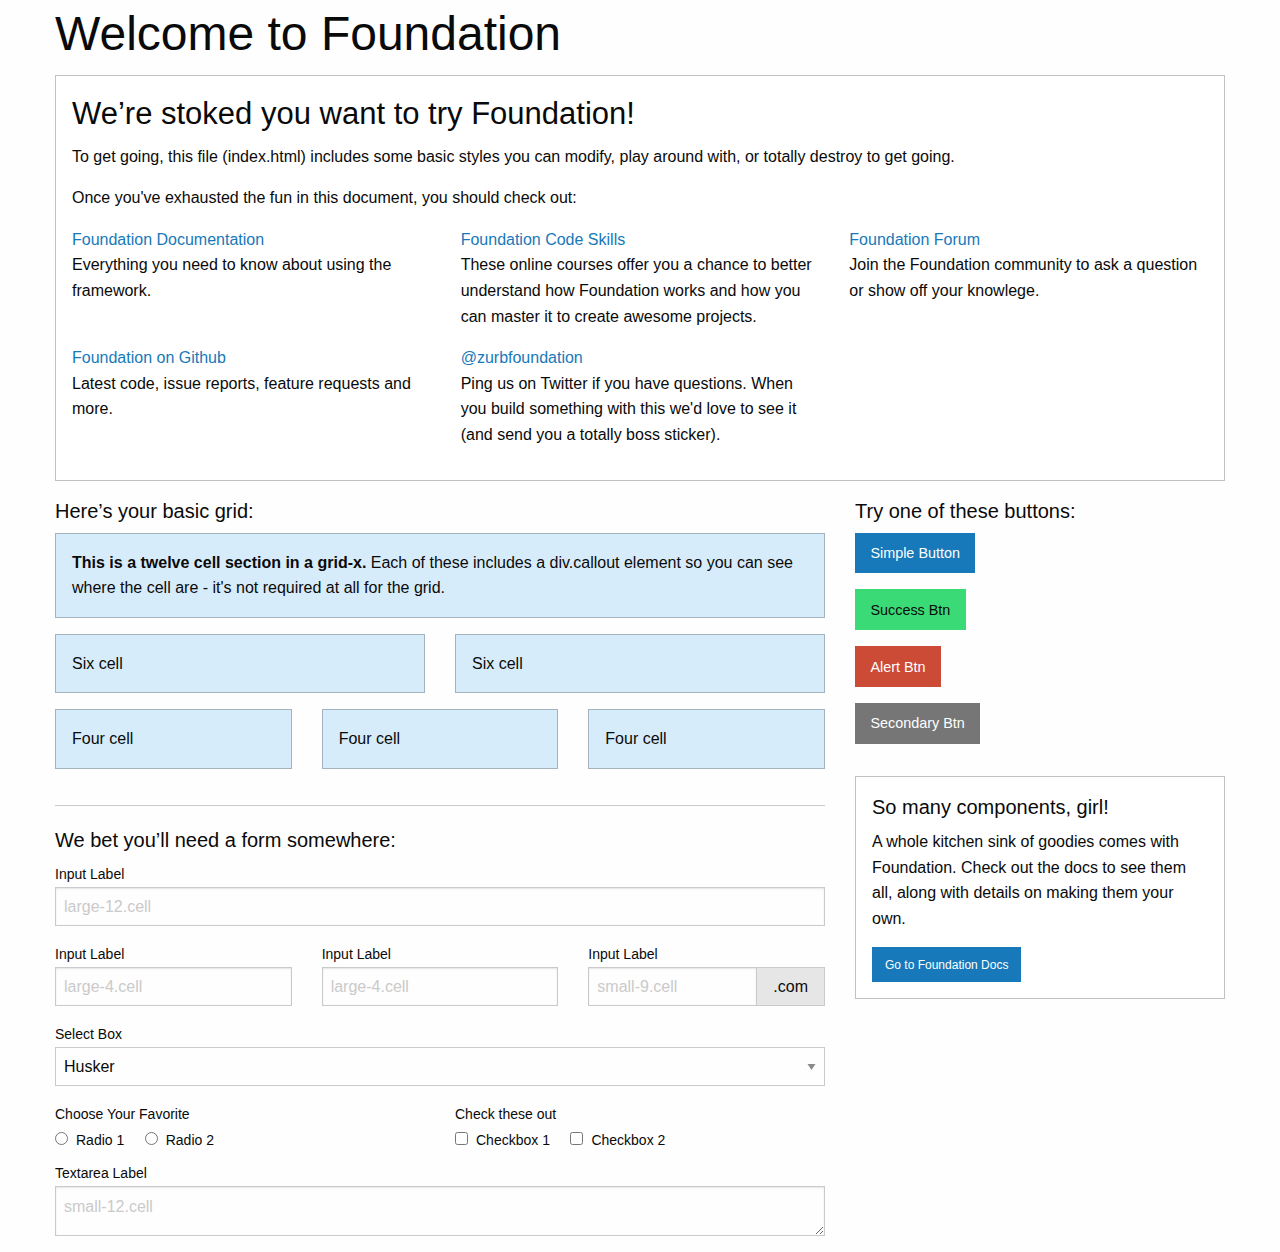
<file: css/Foundation-Sites-6.6.3-CSS/index.html>
<!doctype html>
<html class="no-js" lang="en">
  <head>
    <meta charset="utf-8" />
    <meta http-equiv="x-ua-compatible" content="ie=edge">
    <meta name="viewport" content="width=device-width, initial-scale=1.0">
    <title>Foundation for Sites</title>
    <link rel="stylesheet" href="assets/css/foundation.css">
  </head>
<body>

    <div class="grid-container">
      <div class="grid-x grid-padding-x">
        <div class="large-12 cell">
          <h1>Welcome to Foundation</h1>
        </div>
      </div>

      <div class="grid-x grid-padding-x">
        <div class="large-12 cell">
          <div class="callout">
            <h3>We&rsquo;re stoked you want to try Foundation! </h3>
            <p>To get going, this file (index.html) includes some basic styles you can modify, play around with, or totally destroy to get going.</p>
            <p>Once you've exhausted the fun in this document, you should check out:</p>
            <div class="grid-x grid-padding-x">
              <div class="large-4 medium-4 cell">
                <p><a href="http://foundation.zurb.com/docs">Foundation Documentation</a><br />Everything you need to know about using the framework.</p>
              </div>
              <div class="large-4 medium-4 cell">
                <p><a href="http://zurb.com/university/code-skills">Foundation Code Skills</a><br />These online courses offer you a chance to better understand how Foundation works and how you can master it to create awesome projects.</p>
              </div>
              <div class="large-4 medium-4 cell">
                <p><a href="http://foundation.zurb.com/forum">Foundation Forum</a><br />Join the Foundation community to ask a question or show off your knowlege.</p>
              </div>
            </div>
            <div class="grid-x grid-padding-x">
              <div class="large-4 medium-4 medium-push-2 cell">
                <p><a href="http://github.com/zurb/foundation">Foundation on Github</a><br />Latest code, issue reports, feature requests and more.</p>
              </div>
              <div class="large-4 medium-4 medium-pull-2 cell">
                <p><a href="https://twitter.com/ZURBfoundation">@zurbfoundation</a><br />Ping us on Twitter if you have questions. When you build something with this we'd love to see it (and send you a totally boss sticker).</p>
              </div>
            </div>
          </div>
        </div>
      </div>

      <div class="grid-x grid-padding-x">
        <div class="large-8 medium-8 cell">
          <h5>Here&rsquo;s your basic grid:</h5>
          <!-- Grid Example -->

          <div class="grid-x grid-padding-x">
            <div class="large-12 cell">
              <div class="primary callout">
                <p><strong>This is a twelve cell section in a grid-x.</strong> Each of these includes a div.callout element so you can see where the cell are - it's not required at all for the grid.</p>
              </div>
            </div>
          </div>
          <div class="grid-x grid-padding-x">
            <div class="large-6 medium-6 cell">
              <div class="primary callout">
                <p>Six cell</p>
              </div>
            </div>
            <div class="large-6 medium-6 cell">
              <div class="primary callout">
                <p>Six cell</p>
              </div>
            </div>
          </div>
          <div class="grid-x grid-padding-x">
            <div class="large-4 medium-4 small-4 cell">
              <div class="primary callout">
                <p>Four cell</p>
              </div>
            </div>
            <div class="large-4 medium-4 small-4 cell">
              <div class="primary callout">
                <p>Four cell</p>
              </div>
            </div>
            <div class="large-4 medium-4 small-4 cell">
              <div class="primary callout">
                <p>Four cell</p>
              </div>
            </div>
          </div>

          <hr />

          <h5>We bet you&rsquo;ll need a form somewhere:</h5>
          <form>
            <div class="grid-x grid-padding-x">
              <div class="large-12 cell">
                <label>Input Label</label>
                <input type="text" placeholder="large-12.cell" />
              </div>
            </div>
            <div class="grid-x grid-padding-x">
              <div class="large-4 medium-4 cell">
                <label>Input Label</label>
                <input type="text" placeholder="large-4.cell" />
              </div>
              <div class="large-4 medium-4 cell">
                <label>Input Label</label>
                <input type="text" placeholder="large-4.cell" />
              </div>
              <div class="large-4 medium-4 cell">
                <div class="grid-x">
                  <label>Input Label</label>
                  <div class="input-group">
                    <input type="text" placeholder="small-9.cell" class="input-group-field" />
                    <span class="input-group-label">.com</span>
                  </div>
                </div>
              </div>
            </div>
            <div class="grid-x grid-padding-x">
              <div class="large-12 cell">
                <label>Select Box</label>
                <select>
                  <option value="husker">Husker</option>
                  <option value="starbuck">Starbuck</option>
                  <option value="hotdog">Hot Dog</option>
                  <option value="apollo">Apollo</option>
                </select>
              </div>
            </div>
            <div class="grid-x grid-padding-x">
              <div class="large-6 medium-6 cell">
                <label>Choose Your Favorite</label>
                <input type="radio" name="pokemon" value="Red" id="pokemonRed"><label for="pokemonRed">Radio 1</label>
                <input type="radio" name="pokemon" value="Blue" id="pokemonBlue"><label for="pokemonBlue">Radio 2</label>
              </div>
              <div class="large-6 medium-6 cell">
                <label>Check these out</label>
                <input id="checkbox1" type="checkbox"><label for="checkbox1">Checkbox 1</label>
                <input id="checkbox2" type="checkbox"><label for="checkbox2">Checkbox 2</label>
              </div>
            </div>
            <div class="grid-x grid-padding-x">
              <div class="large-12 cell">
                <label>Textarea Label</label>
                <textarea placeholder="small-12.cell"></textarea>
              </div>
            </div>
          </form>
        </div>

        <div class="large-4 medium-4 cell">
          <h5>Try one of these buttons:</h5>
          <p><a href="#" class="button">Simple Button</a><br/>
            <a href="#" class="success button">Success Btn</a><br/>
            <a href="#" class="alert button">Alert Btn</a><br/>
            <a href="#" class="secondary button">Secondary Btn</a></p>
          <div class="callout">
            <h5>So many components, girl!</h5>
            <p>A whole kitchen sink of goodies comes with Foundation. Check out the docs to see them all, along with details on making them your own.</p>
            <a href="https://foundation.zurb.com/sites/docs/" class="small button">Go to Foundation Docs</a>
          </div>
        </div>
      </div>
    </div>


<script src="assets/js/vendor.js"></script>
<script src="assets/js/foundation.js"></script>
</body>
</html>
</file>
